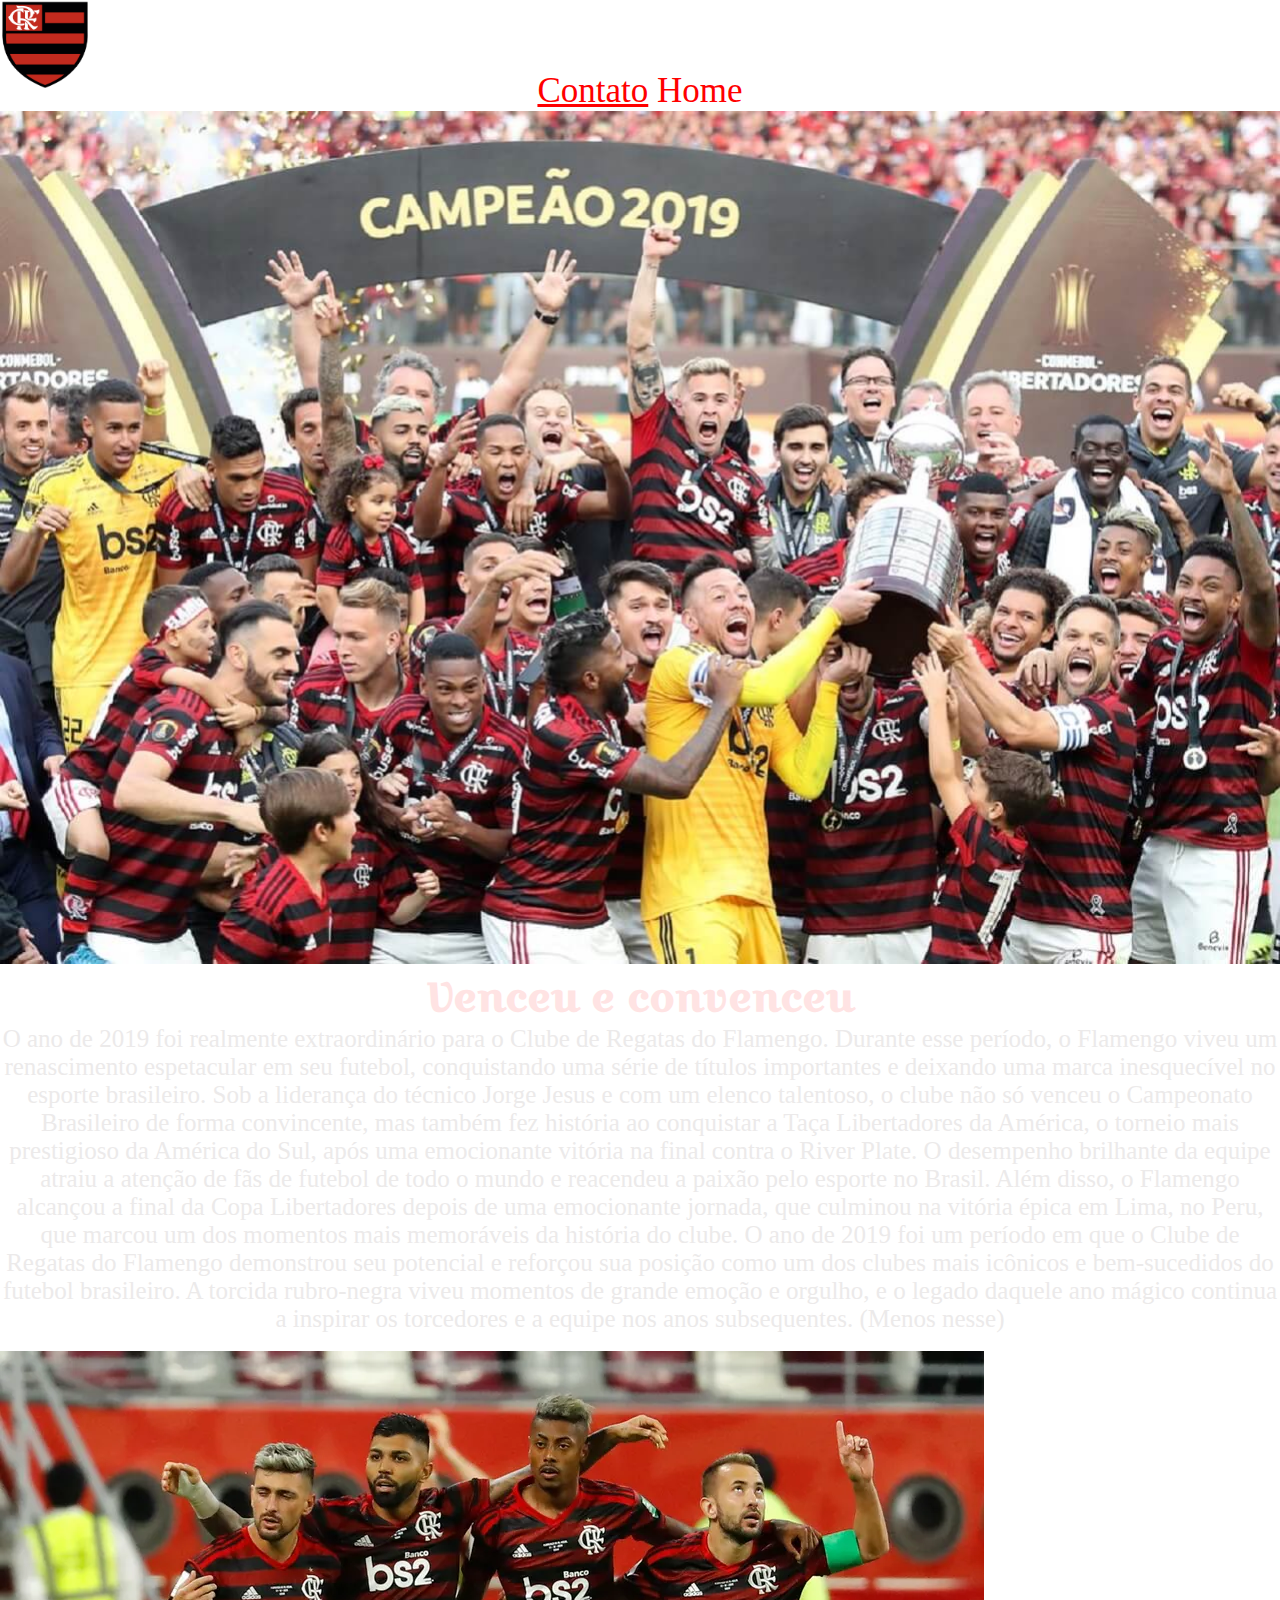
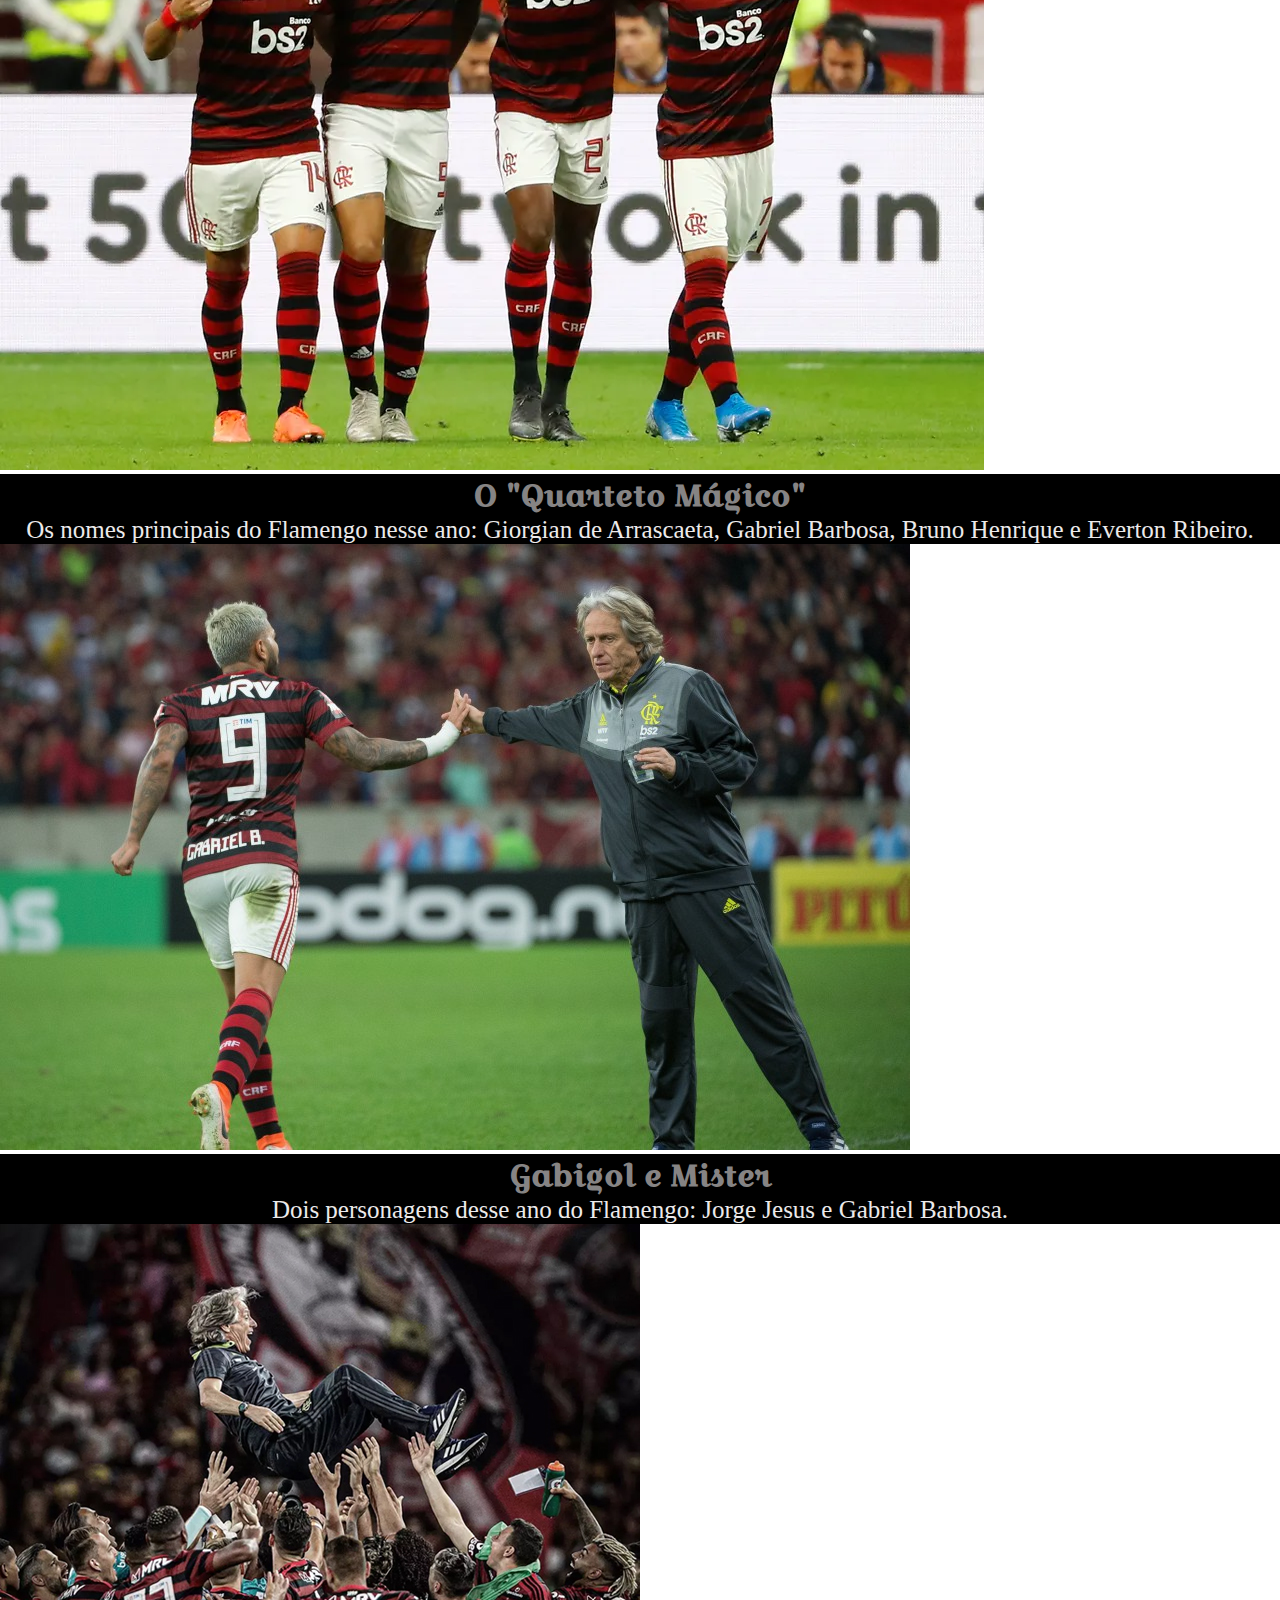
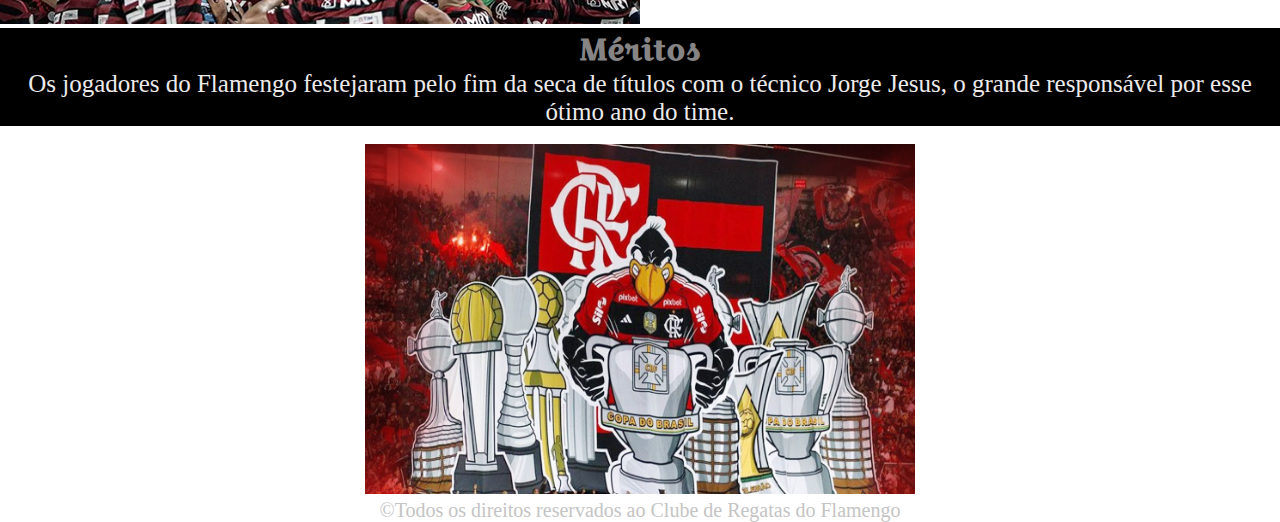
<file: TrabalhoIndv/index.html>
<!DOCTYPE html>
<html lang="pt-br">
  <head>
    <meta charset="UTF-8" />
    <meta name="viewport" content="width=device-width, initial-scale=1.0" />
    <link rel="stylesheet" href="./css/styles.css" />
    <link rel="shortcut icon" href="./img/flaIcon.png" type="img/x-icon" />
    <!-- CSS BOOTSTRAP -->
    <link
      href="https://cdn.jsdelivr.net/npm/bootstrap@5.3.2/dist/css/bootstrap.min.css"
      rel="stylesheet"
      integrity="sha384-T3c6CoIi6uLrA9TneNEoa7RxnatzjcDSCmG1MXxSR1GAsXEV/Dwwykc2MPK8M2HN"
      crossorigin="anonymous"
    />
    <!-- SCRIPT BOOTSTRAP -->
    <script
      src="https://cdn.jsdelivr.net/npm/bootstrap@5.3.2/dist/js/bootstrap.bundle.min.js"
      defer
      integrity="sha384-C6RzsynM9kWDrMNeT87bh95OGNyZPhcTNXj1NW7RuBCsyN/o0jlpcV8Qyq46cDfL"
      crossorigin="anonymous"
    ></script>
    <title>Flamengo 2019</title>
    <style>
      .card-body {
        background-color: black;
        border-radius: solid 1px black;
      }
    </style>
  </head>
  <body>
    <img class="absoluteFla" src="./img/Flamengo-RJ_(BRA).png" alt="Flamengo" />
    <header>O Flamengo 'Mágico'</header>
    <nav>
      <ul>
        <a class="links" href="./contato.html">Contato</a>
        <a class="links" style="cursor: default">Home</a>
      </ul>
    </nav>
    <main class>
      <img
        class="principal"
        src="./img/flamengo-2019-1.jpg"
        alt="Elenco do Flamengo comemora o título da Libertadores de 2019"
      />
      <h2 class="subtitulo">Venceu e convenceu</h2>

      <p>
        O ano de 2019 foi realmente extraordinário para o Clube de Regatas do
        Flamengo. Durante esse período, o Flamengo viveu um renascimento
        espetacular em seu futebol, conquistando uma série de títulos
        importantes e deixando uma marca inesquecível no esporte brasileiro. Sob
        a liderança do técnico Jorge Jesus e com um elenco talentoso, o clube
        não só venceu o Campeonato Brasileiro de forma convincente, mas também
        fez história ao conquistar a Taça Libertadores da América, o torneio
        mais prestigioso da América do Sul, após uma emocionante vitória na
        final contra o River Plate. O desempenho brilhante da equipe atraiu a
        atenção de fãs de futebol de todo o mundo e reacendeu a paixão pelo
        esporte no Brasil. Além disso, o Flamengo alcançou a final da Copa
        Libertadores depois de uma emocionante jornada, que culminou na vitória
        épica em Lima, no Peru, que marcou um dos momentos mais memoráveis da
        história do clube. O ano de 2019 foi um período em que o Clube de
        Regatas do Flamengo demonstrou seu potencial e reforçou sua posição como
        um dos clubes mais icônicos e bem-sucedidos do futebol brasileiro. A
        torcida rubro-negra viveu momentos de grande emoção e orgulho, e o
        legado daquele ano mágico continua a inspirar os torcedores e a equipe
        nos anos subsequentes. (Menos nesse)
      </p>
    </main>
    <br />
    <div class="card-group">
      <div class="card">
        <img
          src="./img/quartetomagico.jpg"
          class="card-img-top"
          alt="Os quatro principais jogadores do Flamengo nesse ano."
        />
        <div class="card-body">
          <h5 class="card-title">O "Quarteto Mágico"</h5>
          <p class="card-text">
            Os nomes principais do Flamengo nesse ano: Giorgian de Arrascaeta,
            Gabriel Barbosa, Bruno Henrique e Everton Ribeiro.
          </p>
        </div>
      </div>
      <div class="card">
        <img
          src="./img/jjGabi.jpeg"
          class="card-img-top"
          alt="O técnico vitorioso Jorge Jesus comemorando com Gabriel Barbosa, os principais nomes do Flamengo no ano."
        />
        <div class="card-body">
          <h5 class="card-title">Gabigol e Mister</h5>
          <p class="card-text">
            Dois personagens desse ano do Flamengo: Jorge Jesus e Gabriel
            Barbosa.
          </p>
        </div>
      </div>
      <div class="card">
        <img
          src="./img/jorge-jesus-flamengo-titulos-comemoracao.jpg"
          class="card-img-top"
          alt="Técnico Jorge Jesus comemorando com jogadores do time."
        />
        <div class="card-body">
          <h5 class="card-title">Méritos</h5>
          <p class="card-text">
            Os jogadores do Flamengo festejaram pelo fim da seca de títulos com
            o técnico Jorge Jesus, o grande responsável por esse ótimo ano do
            time.
          </p>
        </div>
      </div>
    </div>
    <br />
    <footer>
      <img
        class="urubu"
        src="./img/UrubuDasCopas.jpg"
        alt="Mosaico feito pela torcida do Flamengo com o mascote do time, o urubu, com vários troféus da atual geração vitoriosa rubro-negra"
      />
      <br />
      ©Todos os direitos reservados ao Clube de Regatas do Flamengo
    </footer>
  </body>
</html>
</file>
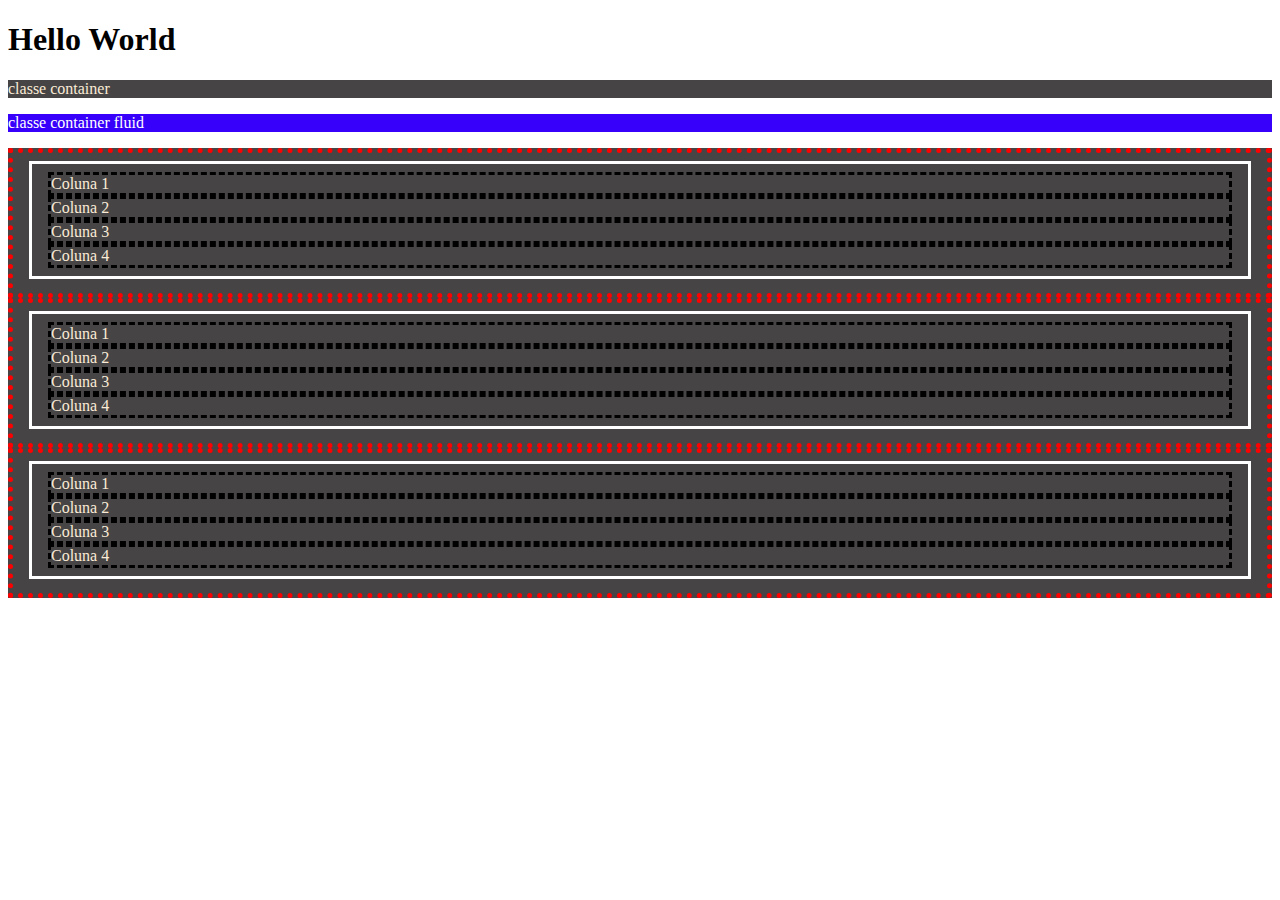
<file: ExerciciosAula/bootstrap/index.html>
<!DOCTYPE html>
<html lang="en">
  <head>
    <meta charset="UTF-8" />
    <meta name="viewport" content="width=device-width, initial-scale=1.0" />
    <title>BootStrap</title>
    <!---CSS BOOTSTRAP-->
    <link
      href="https://cdn.jsdelivr.net/npm/bootstrap@5.3.2/dist/css/bootstrap.min.css"
      rel="stylesheet"
      integrity="sha384-T3c6CoIi6uLrA9TneNEoa7RxnatzjcDSCmG1MXxSR1GAsXEV/Dwwykc2MPK8M2HN"
      crossorigin="anonymous"
    />
    <!--MEU CSS-->
    <link rel="stylesheet" href="./styles.css" />
    <!--SCRIPT BOOTSTRAP-->
    <script
      src="https://cdn.jsdelivr.net/npm/bootstrap@5.3.2/dist/js/bootstrap.bundle.min.js"
      defer
      integrity="sha384-C6RzsynM9kWDrMNeT87bh95OGNyZPhcTNXj1NW7RuBCsyN/o0jlpcV8Qyq46cDfL"
      crossorigin="anonymous"
    ></script>
  </head>
  <body>
    <h1>Hello World</h1>

    <div class="container">
      <p>classe container</p>
    </div>

    <div class="container-fluid">
      <p>classe container fluid</p>
    </div>

    <div class="container my-grid">
      <div class="row my-row">
        <div class="col">Coluna 1</div>
        <div class="col">Coluna 2</div>
        <div class="col">Coluna 3</div>
        <div class="col">Coluna 4</div>
      </div>
    </div>
    <div class="container my-grid">
      <div class="row my-row">
        <div class="col">Coluna 1</div>
        <div class="col">Coluna 2</div>
        <div class="col">Coluna 3</div>
        <div class="col">Coluna 4</div>
      </div>
    </div>
    <div class="container my-grid">
      <div class="row my-row">
        <div class="col">Coluna 1</div>
        <div class="col">Coluna 2</div>
        <div class="col">Coluna 3</div>
        <div class="col">Coluna 4</div>
      </div>
    </div>
  </body>
</html>
</file>
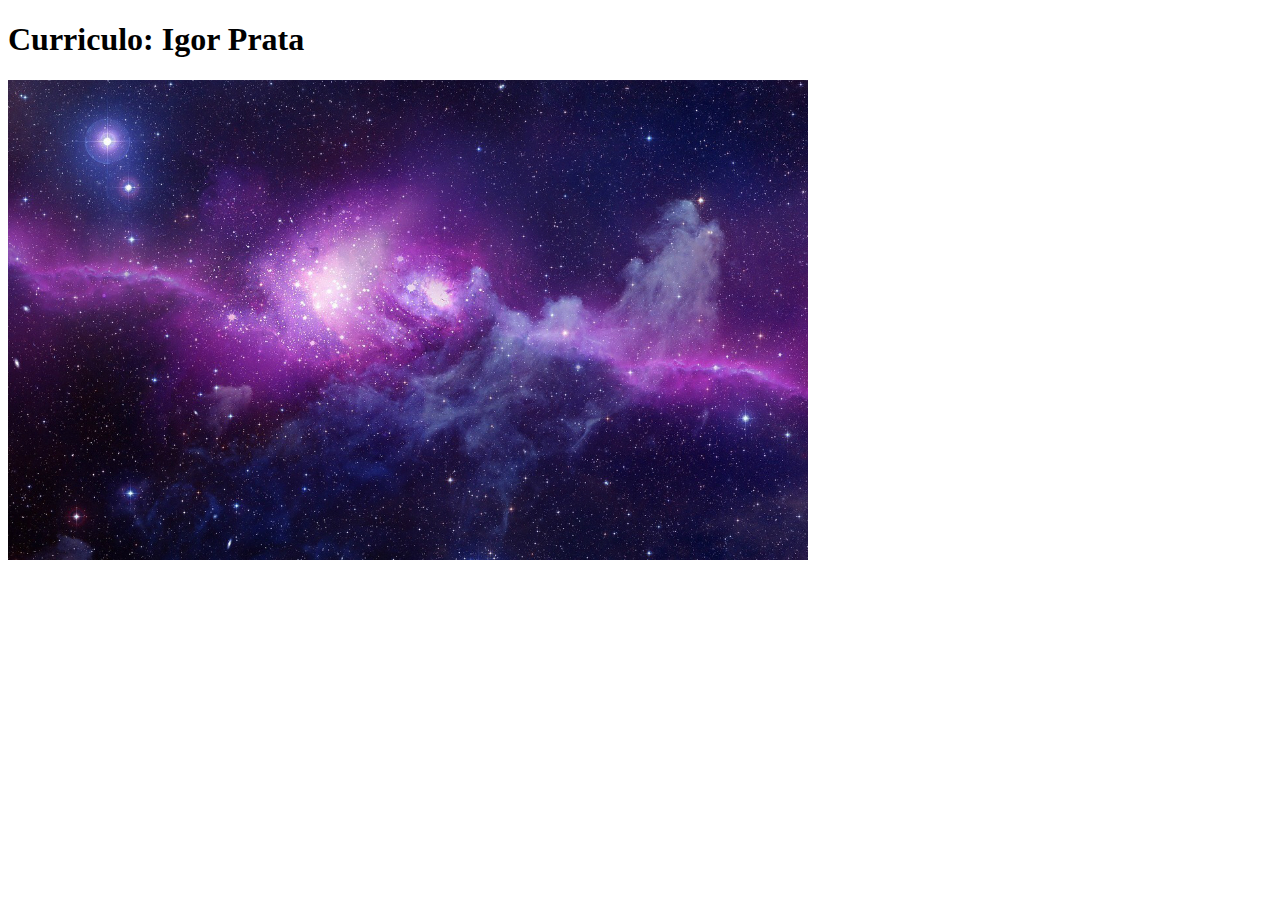
<file: ExerciciosAula/CurriculoEx/index.html>
<!DOCTYPE html>
<html lang="en">
  <head>
    <meta charset="UTF-8" />
    <meta name="viewport" content="width=device-width, initial-scale=1.0" />
    <title>Curriculo</title>
  </head>
  <body>
    <h1>Curriculo: Igor Prata</h1>
    <img src="./imagens/Galaxy.jpg" alt="Galáxia" />
  </body>
</html>
</file>
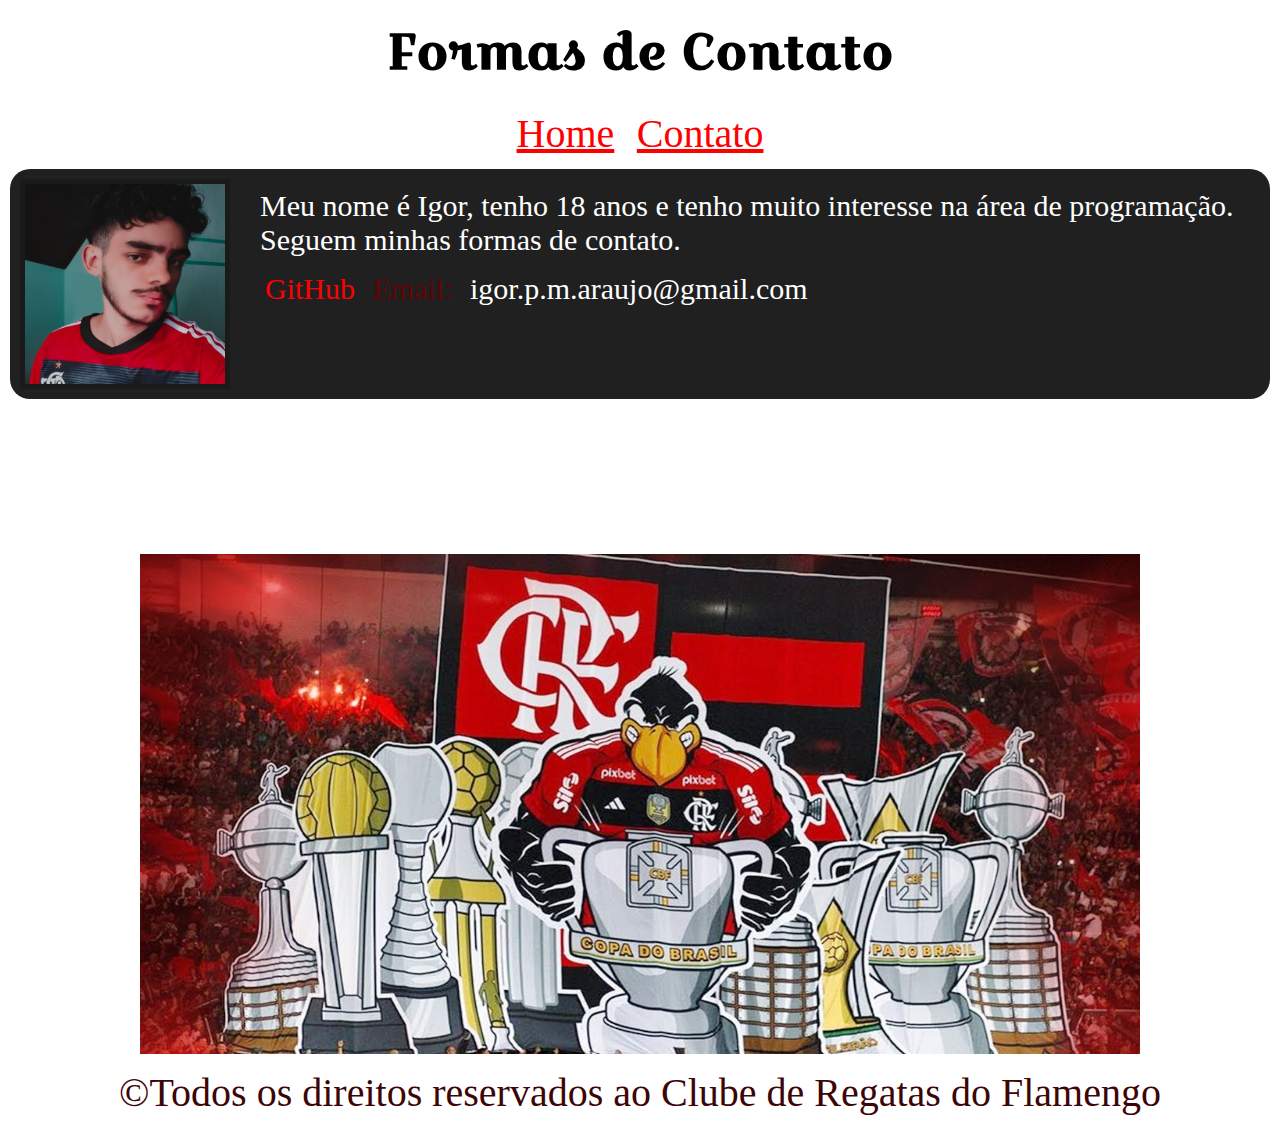
<file: TrabalhoIndv/contato.html>
<!DOCTYPE html>
<html lang="en">
  <head>
    <meta charset="UTF-8" />
    <meta name="viewport" content="width=device-width, initial-scale=1.0" />
    <link rel="stylesheet" href="./css/stylesC.css" />
    <title>Contato</title>
  </head>
  <body>
    <header>Formas de Contato</header>
    <nav>
      <ul>
        <a class="links" href="./index.html">Home</a>
        <a class="links" style="cursor: default">Contato</a>
      </ul>
    </nav>
    <main>
      <div id="pic">
        <img class="foto" src="./img/pfp.jpg" />
        <div class="contact-info">
          <p style="color: white">
            Meu nome é Igor, tenho 18 anos e tenho muito interesse na área de
            programação. Seguem minhas formas de contato.
          </p>
          <p>
            <a class="link" href="https://github.com/Igor-Arauj0">GitHub</a>
            <span style="color: #630404; display: inline-block">Email:</span>
            <span style="color: white">igor.p.m.araujo@gmail.com</span>
          </p>
        </div>
      </div>
    </main>
    <footer>
      <img
        class="urubu"
        src="./img/UrubuDasCopas.jpg"
        alt="Mosaico feito pela torcida do Flamengo com o mascote do time, o urubu, com vários troféus da atual geração vitoriosa rubro-negra"
      />
      <br />
      ©Todos os direitos reservados ao Clube de Regatas do Flamengo
    </footer>
  </body>
</html>
</file>
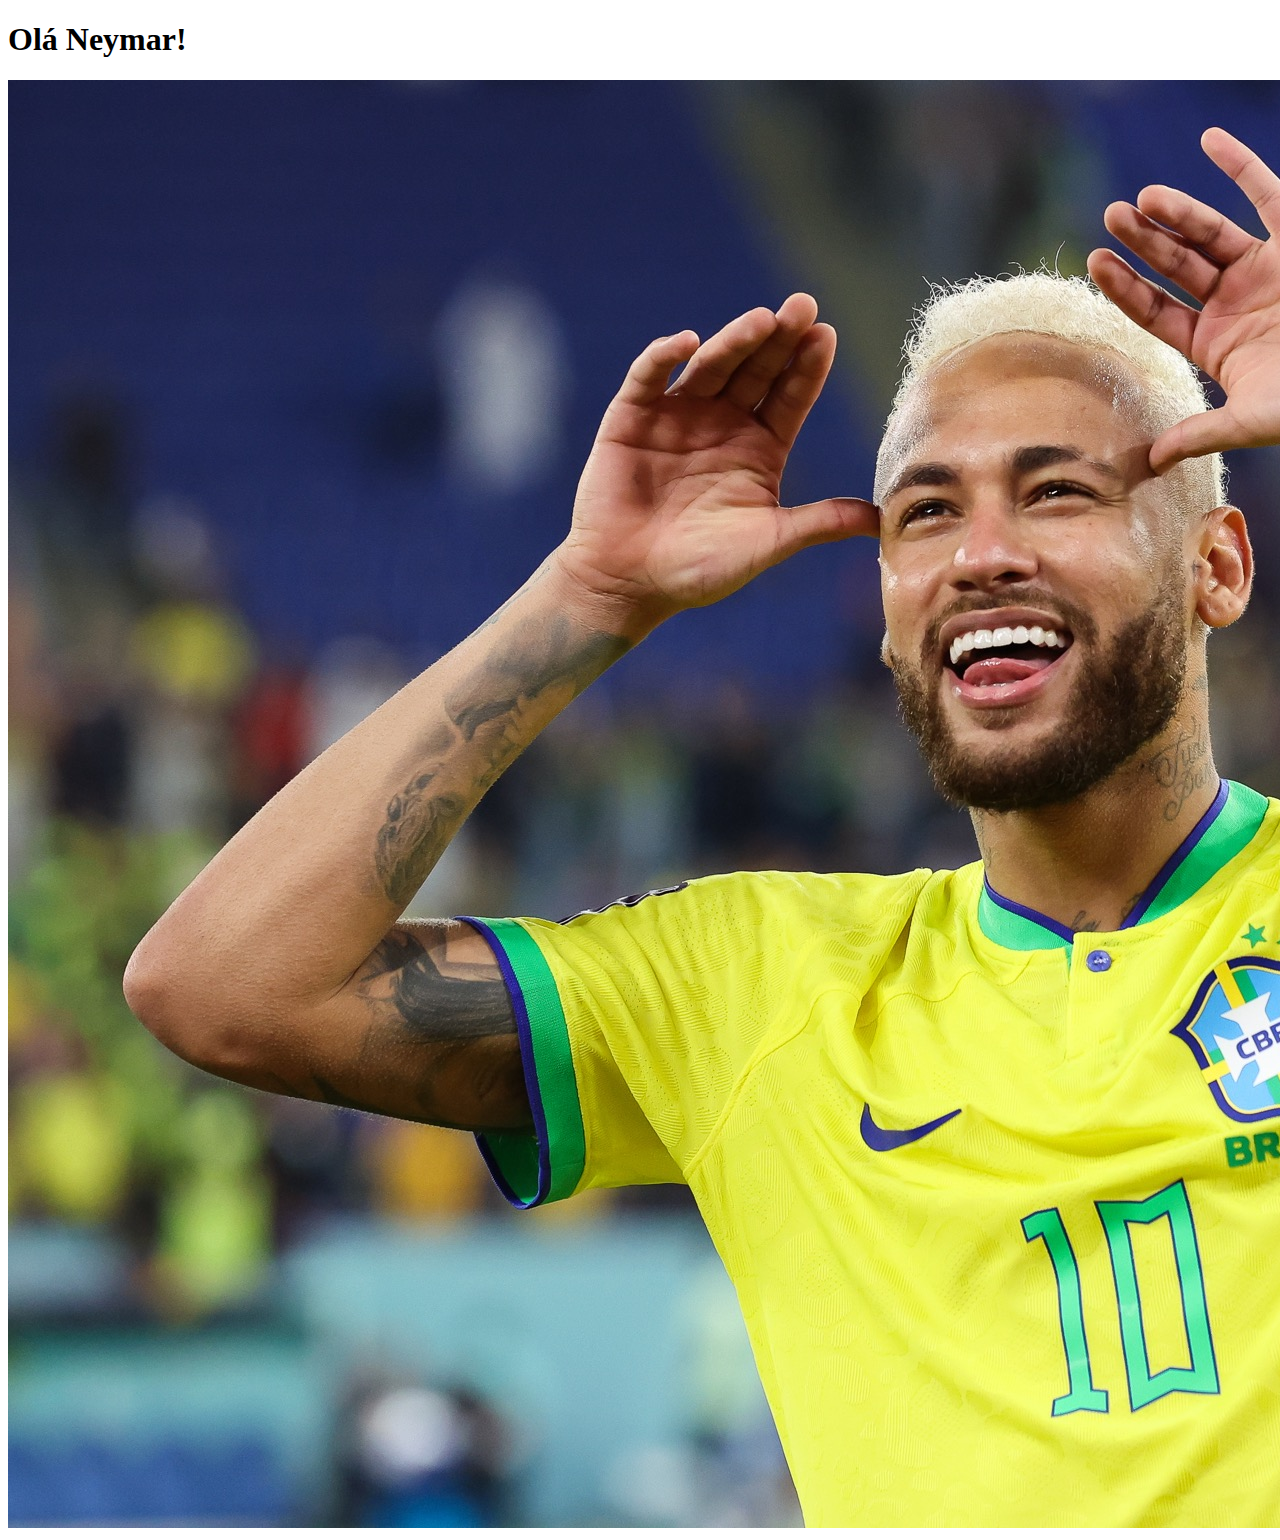
<file: ExerciciosAula/pratica/img.html>
<!DOCTYPE html>
<html lang="en">
  <head>
    <meta charset="UTF-8" />
    <meta name="viewport" content="width=device-width, initial-scale=1.0" />
    <title>TAG Imagem</title>
  </head>
  <body>
    <h1>Olá Neymar!</h1>
    <img src="./imagem/1327049.jpeg" alt="Neyma" />
  </body>
</html>
</file>
<file: TrabalhoIndv/css/styles.css>
@import url("https://fonts.googleapis.com/css2?family=Permanent+Marker&family=Sedgwick+Ave+Display&display=swap");
@import url("https://fonts.googleapis.com/css2?family=Croissant+One&family=Permanent+Marker&family=Sedgwick+Ave+Display&display=swap");

* {
  margin: 0;
  padding: 0;
  list-style: none;
}

body {
  background-image: url(https://i.pinimg.com/originals/ae/6a/bc/ae6abc8f7e6207434a22702a1de49be3.jpg);
  background-size: cover;
}

.absoluteFla {
  position: fixed;
  height: 90px;
  width: 90px;
  z-index: 2;
}

header {
  font-family: "Croissant One";
  text-align: center;
  font-size: 50px;
  color: #ffffff;
}

nav {
  font-family: "Permanent Marker";
  text-align: center;
  font-size: 35px;
}

.links {
  color: #ff0000;
}

.links:hover {
  color: #630404;
  font-family: "Permanent Marker";
}

.principal {
  height: auto;
  width: 100%;
}

.subtitulo {
  color: #ffe3e3;
  font-size: 40px;
  text-align: center;
  font-family: "Croissant One";
}

h5.card-title {
  text-align: center;
  font-family: "Croissant One";
  color: #868484;
  font-size: 30px;
}

.card-img-top:hover {
  transform: scale(1.05);
}

p {
  font-size: 25px;
  font-family: "Permanent Marker";
  text-align: center;
  color: #eceaea;
}

.urubu {
  height: 350px;
  width: 550px;
}

footer {
  font-family: "Permanent Marker";
  text-align: center;
  font-size: 20px;
  color: #c4c4c4;
}
</file>
<file: ExerciciosAula/bootstrap/styles.css>
h1 {
  color: rgb(1, 78, 146);
}

@media (min-width: 575px) {
  h1 {
    color: darkblue;
  }
}

@media (min-width: 768px) {
  h1 {
    color: rgb(3, 3, 102);
  }
}

@media (min-width: 992px) {
  h1 {
    color: rgb(1, 1, 48);
  }
}

@media (min-width: 1200px) {
  h1 {
    color: rgb(0, 0, 0);
  }
}

.container {
  background-color: rgb(70, 68, 68);
  color: antiquewhite;
}

.container-fluid {
  background-color: rgb(54, 0, 250);
  color: rgb(255, 255, 255);
}

.my-grid {
  border: 5px dotted red;
  padding: 8px 16px;
}

.my-row {
  border: 3px solid white;
  padding: 8px 16px;
  margin-bottom: 6px;
}

.my-row .col {
  border: 3px dashed black;
}
</file>
<file: TrabalhoIndv/css/stylesC.css>
@import url("https://fonts.googleapis.com/css2?family=Permanent+Marker&family=Sedgwick+Ave+Display&display=swap");
@import url("https://fonts.googleapis.com/css2?family=Croissant+One&family=Permanent+Marker&family=Sedgwick+Ave+Display&display=swap");

* {
  margin: 0;
  padding: 0;
  list-style: none;
  text-decoration: none;
  padding: 5px;
}

body {
  background-image: url(https://livecoins.com.br/wp-content/uploads/2022/11/Estadio-do-Flamengo.jpg.webp);
  background-size: cover;
}

header {
  font-family: "Croissant One";
  text-align: center;
  font-size: 50px;
  font-weight: 700;
}

nav {
  font-family: "Permanent Marker";
  text-align: center;
  font-size: 50px;
  color: red;
}

.links {
  font-size: 40px;
  color: #ff0000;
  text-decoration: underline;
}

.links:hover {
  color: #630404;
  font-family: "Permanent Marker";
}

main {
  background-color: #202020;
  border-radius: 20px;
  overflow: hidden;
  position: relative;
  font-family: "Permanent Marker";
}

p {
  font-size: 30px;
}

.link {
  color: red;
  font-size: 30px;
}

a.link:hover {
  color: #630404;
}

#pic {
  width: 100%;
  max-width: 100%;
  border-radius: 20px;
  overflow: hidden;
}

.foto {
  width: 200px;
  height: auto;
  background-color: rgb(27, 26, 26);
  transition: 0.7s;
  float: left;
  margin-right: 20px;
}

.foto:hover {
  transform: scale(1.05);
}

.contact-info {
  overflow: hidden;
}

.urubu {
  height: 500px;
  width: 1000px;
}

footer {
  font-family: "Permanent Marker";
  font-size: 40px;
  text-align: center;
  color: #3d0505;
  margin-top: 145px;
}
</file>
